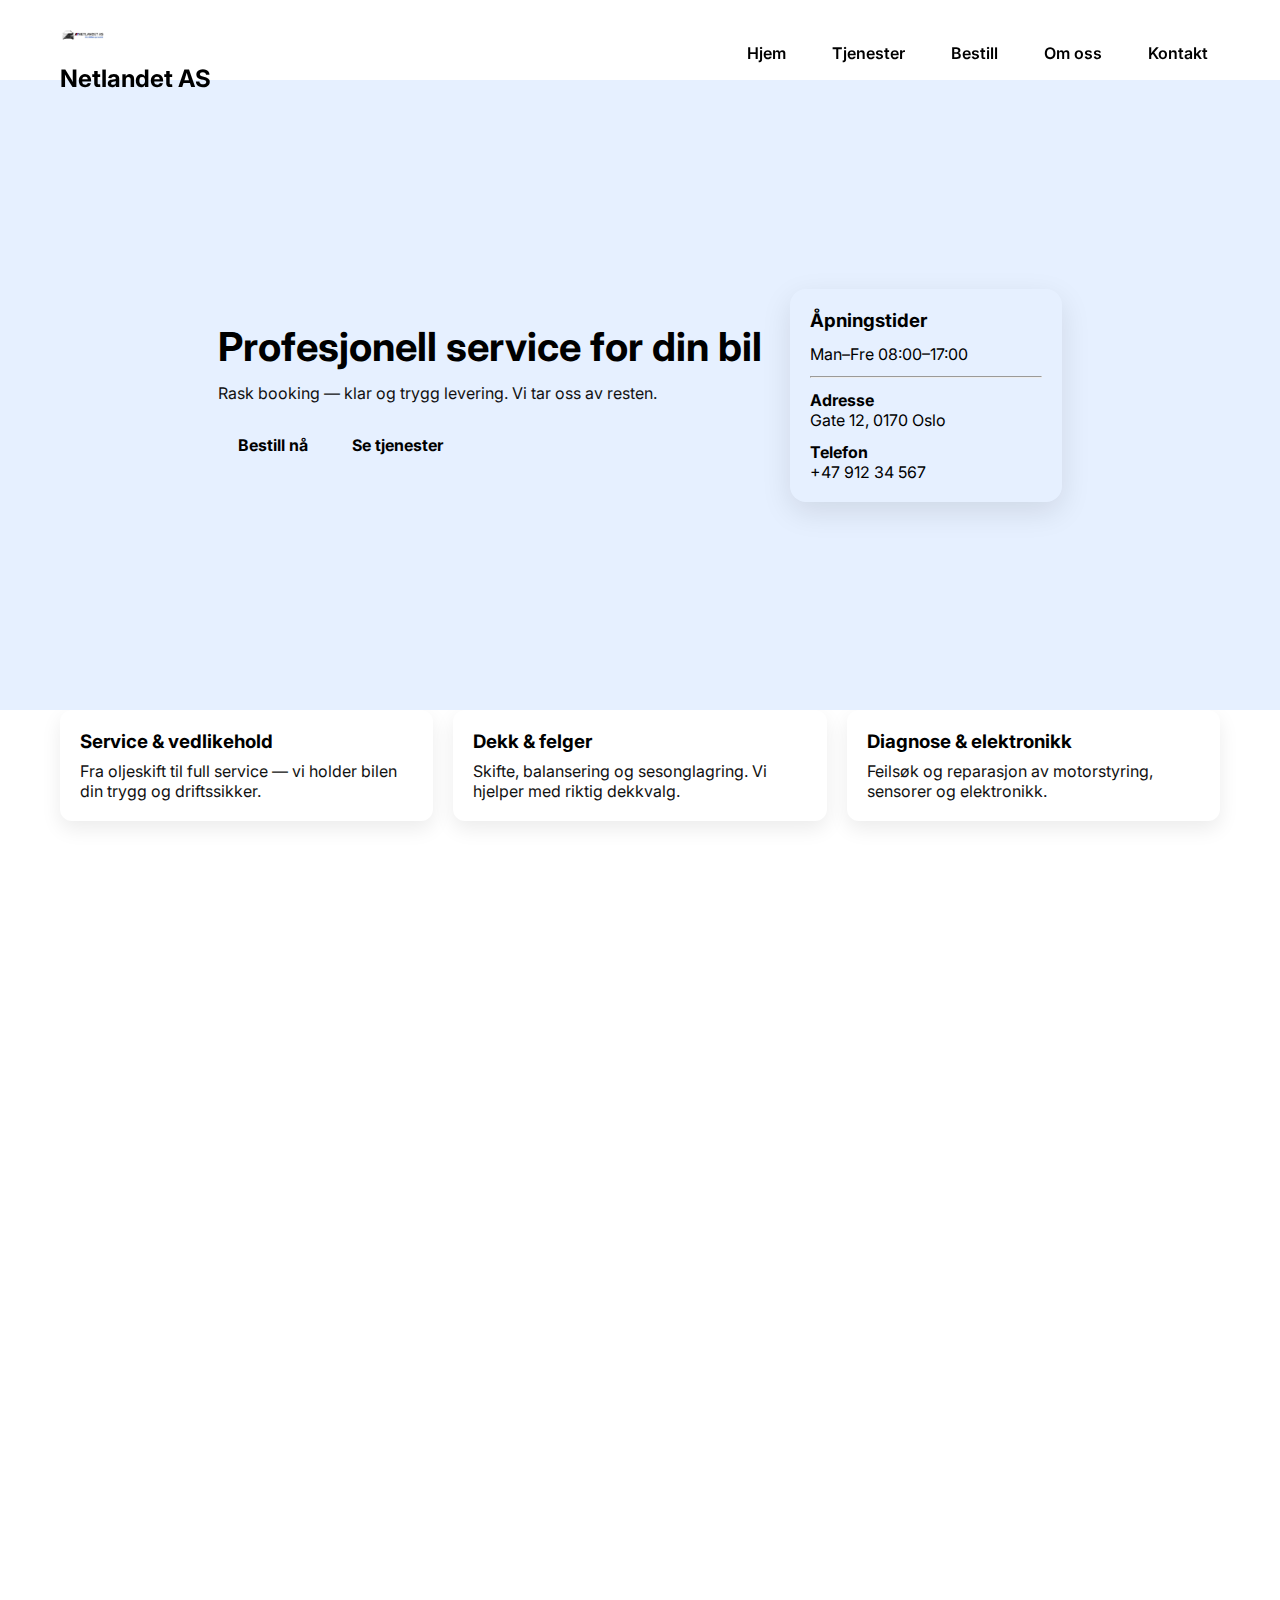
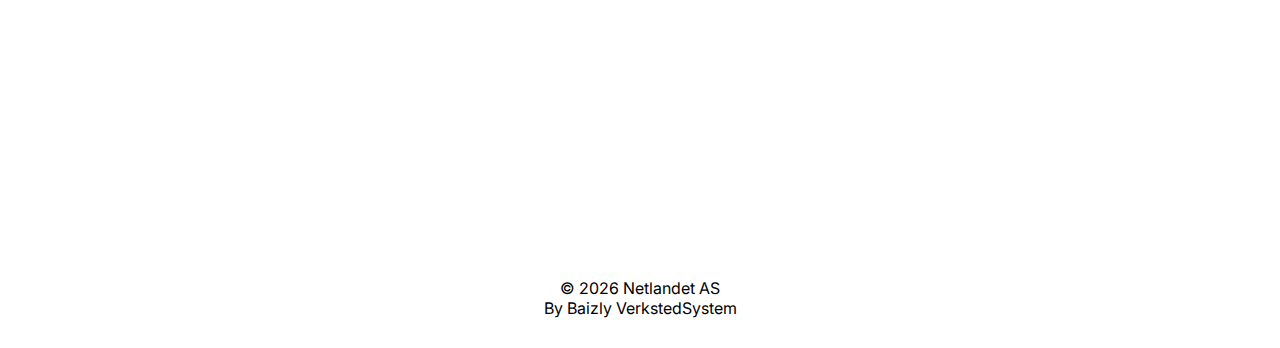
<file: Netlandet AS/index.html>
<!doctype html>
<html lang="no">
<head>
  <meta charset="utf-8" />
  <meta name="viewport" content="width=device-width,initial-scale=1" />
  <title>Garage Site</title>
  <link href="https://fonts.googleapis.com/css2?family=Inter:wght@400;600;700&display=swap" rel="stylesheet">
  <link rel="stylesheet" href="style.css">
</head>
<body>

  <!-- Header -->
  <header class="site-header">
    <div class="nav-wrap">
      <div class="brand">
        <img id="logo" src="" alt="logo">
        <h2 id="siteName">Garage Name</h2>
      </div>
      <nav class="primary" id="primaryNav">
        <a href="#home">Hjem</a>
        <a href="#services">Tjenester</a>
        <a href="#book">Bestill</a>
        <a href="#about">Om oss</a>
        <a class="cta-small" href="#contact">Kontakt</a>
      </nav>
      <button class="hamburger" id="hamburger" aria-label="Meny">☰</button>
    </div>
  </header>

  <main>

    <!-- Hero / Home -->
    <section class="hero" id="home">
      <div id="heroBg" class="hero-bg" aria-hidden="true"></div>
      <div class="hero-inner container">
        <div class="hero-title">
          <h1 id="heroHeadline">Profesjonell service for din bil</h1>
          <p id="heroSub">Rask booking — klar og trygg levering. Vi tar oss av resten.</p>
          <div class="hero-cta">
            <a class="btn btn-primary" href="#book">Bestill nå</a>
            <a class="btn btn-ghost" href="#services">Se tjenester</a>
          </div>
        </div>
        <aside class="hero-card reveal">
          <h3>Åpningstider</h3>
          <p id="opening"></p>
          <hr style="margin:12px 0">
          <p><strong>Adresse</strong><br><span id="addr"></span></p>
          <p style="margin-top:12px"><strong>Telefon</strong><br><a id="phoneLink" href=""></a></p>
        </aside>
      </div>
    </section>

    <!-- Services -->
    <section id="services" class="services container">
      <div class="service-card reveal">
        <h3>Service & vedlikehold</h3>
        <p>Fra oljeskift til full service — vi holder bilen din trygg og driftssikker.</p>
      </div>
      <div class="service-card reveal">
        <h3>Dekk & felger</h3>
        <p>Skifte, balansering og sesonglagring. Vi hjelper med riktig dekkvalg.</p>
      </div>
      <div class="service-card reveal">
        <h3>Diagnose & elektronikk</h3>
        <p>Feilsøk og reparasjon av motorstyring, sensorer og elektronikk.</p>
      </div>
    </section>

    <!-- Booking -->
    <section id="book" class="book-section container">
      <div class="book-grid">
        <div class="book-left reveal">
          <h2>Bestill time</h2>
          <p class="accent">Fyll ut skjemaet, så registreres henvendelsen direkte i verkstedet.</p>
          <iframe class="book-iframe" id="bookingForm" src="">Loading…</iframe>
        </div>
        <aside class="book-side reveal">
          <h3>Hva skjer etter bestilling?</h3>
          <ul class="accent">
            <li>Vi mottar din henvendelse i systemet.</li>
            <li>Verkstedet kontakter deg for bekreftelse og pris.</li>
            <li>Jobben utføres og du får beskjed når den er ferdig.</li>
          </ul>
          <hr style="margin:12px 0">
          <p><strong>Kontakt</strong><br><a id="sidePhone" href=""></a></p>
        </aside>
      </div>
    </section>

    <!-- About / Contact -->
    <section id="about" class="container reveal">
      <h2>Om oss</h2>
      <p class="accent">Profesjonell verkstedtjeneste med fokus på kvalitet og kundetilfredshet.</p>
    </section>

    <section id="contact" class="container reveal" style="margin-top:20px; margin-bottom:40px">
      <h2>Kontakt</h2>
      <p class="accent">Spørsmål? Ring oss eller send e-post.</p>
      <p><strong>Telefon:</strong> <a id="contactPhone" href=""></a><br>
      <strong>E-post:</strong> <a id="contactEmail" href=""></a></p>
    </section>

  </main>

  <footer class="site-footer">
    <div class="wrap container">
      <div>&copy; <span id="copyYear"></span> <span id="copyName">Garage Name</span></div>
      <div class="accent">By Baizly VerkstedSystem</div>
    </div>
  </footer>

  <script src="script.js"></script>
</body>
</html>
</file>
<file: Netlandet AS/style.css>
<style>
:root{
  --primary: #001f3f;   /* navy */
  --accent: #ffffff;    /* white */
  --muted: #333333;     /* dark gray for text */
  --bg: #ffffff;        /* page background */
  --glass: rgba(255,255,255,0.9);
}
*{box-sizing:border-box;margin:0;padding:0;font-family:Inter,sans-serif;}
body{background:var(--bg);color:#000;}
a{text-decoration:none;color:var(--primary);}
header{position:fixed;top:0;left:0;right:0;background:var(--primary);color:var(--accent);z-index:100;}
.nav-wrap{max-width:1200px;margin:0 auto;padding:12px 20px;display:flex;justify-content:space-between;align-items:center;}
.brand img{height:48px;}
nav a{margin-left:18px;color:var(--accent);font-weight:600;padding:8px 12px;border-radius:6px;}
nav a:hover{background:var(--accent);color:var(--primary);}
.cta-small{background:var(--accent);color:var(--primary);}
.hamburger{display:none;}
@media(max-width:880px){nav{display:none}.hamburger{display:block;background:none;border:none;color:var(--accent);font-size:1.5rem;}}
main{margin-top:80px;}
.hero{min-height:70vh;display:flex;align-items:center;justify-content:center;position:relative;background:#e6f0ff;padding:60px 20px;}
.hero-bg{position:absolute;inset:0;background-size:cover;background-position:center;filter:brightness(0.7);z-index:-1;}
.hero-inner{display:grid;grid-template-columns:2fr 1fr;gap:28px;max-width:1200px;margin:0 auto;align-items:center;}
.hero-title h1{font-size:2.5rem;color:#000;margin-bottom:12px;}
.hero-title p{color:#111;margin-bottom:18px;}
.btn{padding:14px 20px;border-radius:12px;font-weight:700;display:inline-block;}
.btn-primary{background:var(--primary);color:var(--accent);}
.btn-ghost{background:transparent;border:2px solid var(--primary);color:var(--primary);}
.hero-card{background:var(--glass);border-radius:16px;padding:20px;box-shadow:0 10px 30px rgba(0,0,0,0.1);}
.services{max-width:1200px;margin:40px auto;padding:0 20px;display:grid;grid-template-columns:repeat(3,1fr);gap:20px;}
.service-card{background:var(--accent);border-radius:12px;padding:20px;box-shadow:0 8px 20px rgba(0,0,0,0.08);}
.service-card h3{margin-bottom:8px;color:var(--primary);}
.service-card p{color:#111;}
.trust{max-width:1200px;margin:40px auto;padding:0 20px;display:flex;gap:18px;flex-wrap:wrap;}
.trust-box{flex:1;min-width:200px;background:#f2f6ff;padding:18px;border-radius:12px;box-shadow:0 6px 18px rgba(0,0,0,0.05);}
.book-section{max-width:1200px;margin:40px auto;padding:0 20px;}
.book-grid{display:grid;grid-template-columns:1fr 420px;gap:24px;}
.book-left{background:#f9f9f9;border-radius:16px;padding:20px;box-shadow:0 10px 25px rgba(0,0,0,0.05);}
.book-iframe{width:100%;height:700px;border:none;border-radius:12px;}
.book-side{background:#f0f4ff;border-radius:12px;padding:18px;box-shadow:0 6px 18px rgba(0,0,0,0.05);}
section h2,h3,h4{margin-bottom:12px;}
footer{background:var(--primary);color:var(--accent);padding:30px 20px;text-align:center;}
footer a{color:var(--accent);}
.container{max-width:1200px;margin:0 auto;padding:0 20px;}
.reveal{opacity:0;transform:translateY(12px);transition:opacity .6s ease, transform .6s ease;}
.reveal.visible{opacity:1;transform:none;}
@media(max-width:880px){.hero-inner{grid-template-columns:1fr}.book-grid{grid-template-columns:1fr}.services{grid-template-columns:1fr;}}
</style>
</file>
